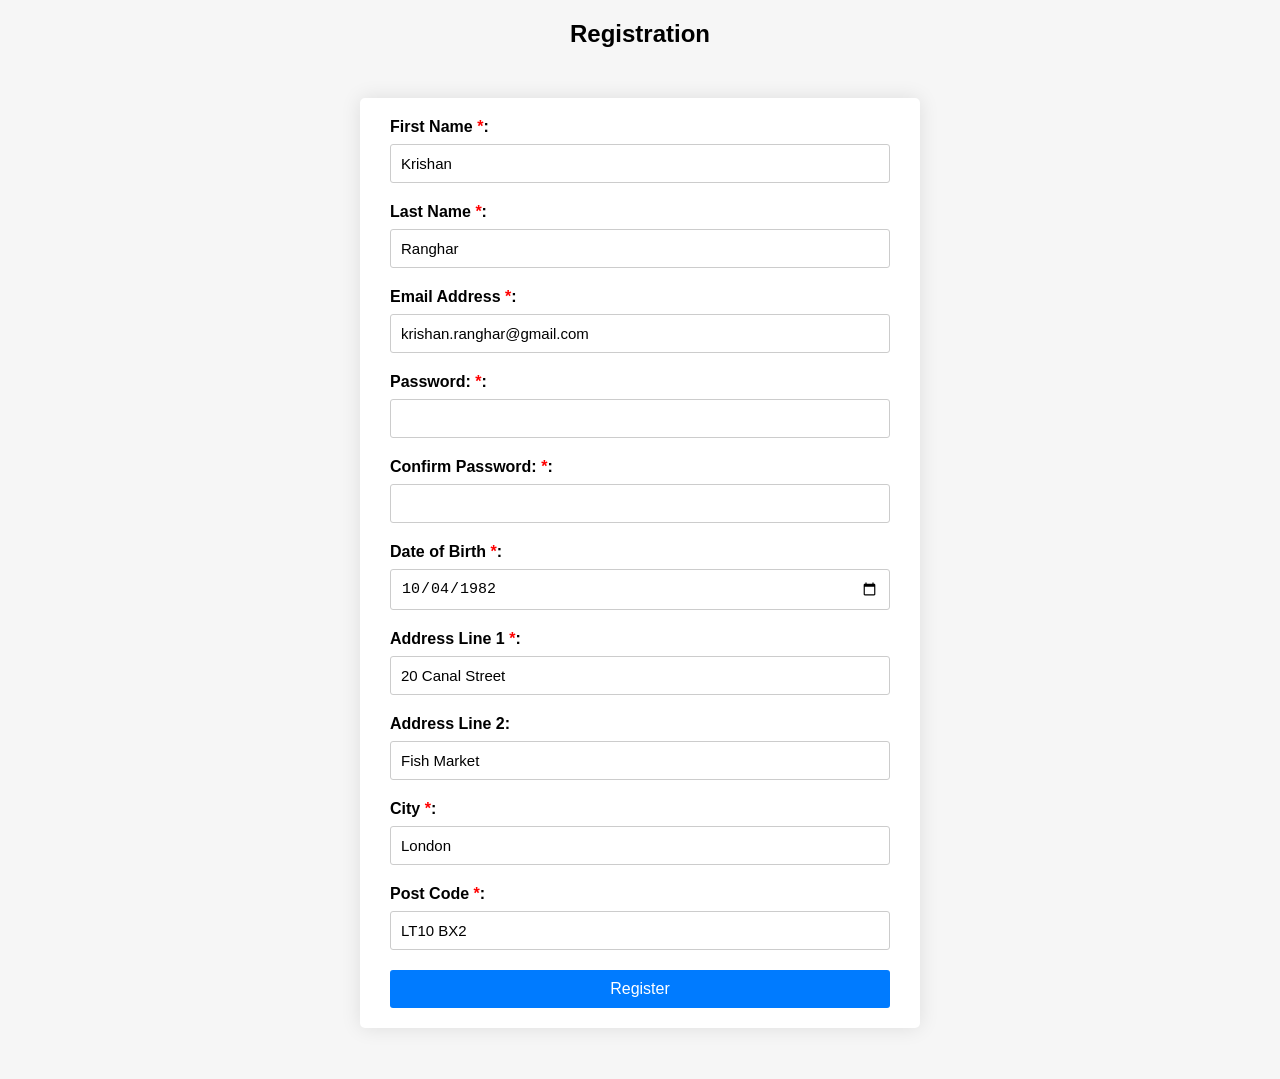
<file: index.html>
<!DOCTYPE html>
<html lang="en">
<head>
    <meta charset="UTF-8">
    <meta name="viewport" content="width=device-width, initial-scale=1.0">
    <title>Registration</title>
    <!-- Add styles -->
    <link rel="stylesheet" href="styles.css">
</head>
<body>

<h2>Registration</h2>

<form id="registrationForm">
    <label for="firstName">First Name <span class="mandatory">*</span>:</label>
    <input type="text" id="firstName" value="Krishan" required>
    
    <label for="lastName">Last Name <span class="mandatory">*</span>:</label>
    <input type="text" id="lastName" value="Ranghar" required>
    
    <label for="email">Email Address <span class="mandatory">*</span>:</label>
    <input type="email" id="email" value="krishan.ranghar@gmail.com" required>
    
    <label for="password">Password: <span class="mandatory">*</span>:</label>
    <input type="password" id="password" required>
    
    <label for="confirmPassword">Confirm Password: <span class="mandatory">*</span>:</label>
    <input type="password" id="confirmPassword" required>
    
    <label for="dob">Date of Birth <span class="mandatory">*</span>:</label>
    <input type="date" id="dob" value="1982-10-04" required>
    
    <label for="address1">Address Line 1 <span class="mandatory">*</span>:</label>
    <input type="text" id="address1" value="20 Canal Street" required>
    
    <label for="address2">Address Line 2:</label>
    <input type="text" id="address2" value="Fish Market" >
    
    <label for="city">City <span class="mandatory">*</span>:</label>
    <input type="text" id="city" value="London" required>
    
    <label for="postcode">Post Code <span class="mandatory">*</span>:</label>
    <input type="text" id="postcode" value="LT10 BX2" required>

    <input type="submit" value="Register">
</form>

<!-- Include your JS logic -->
<script src="script.js"></script>

</body>
</html>
</file>
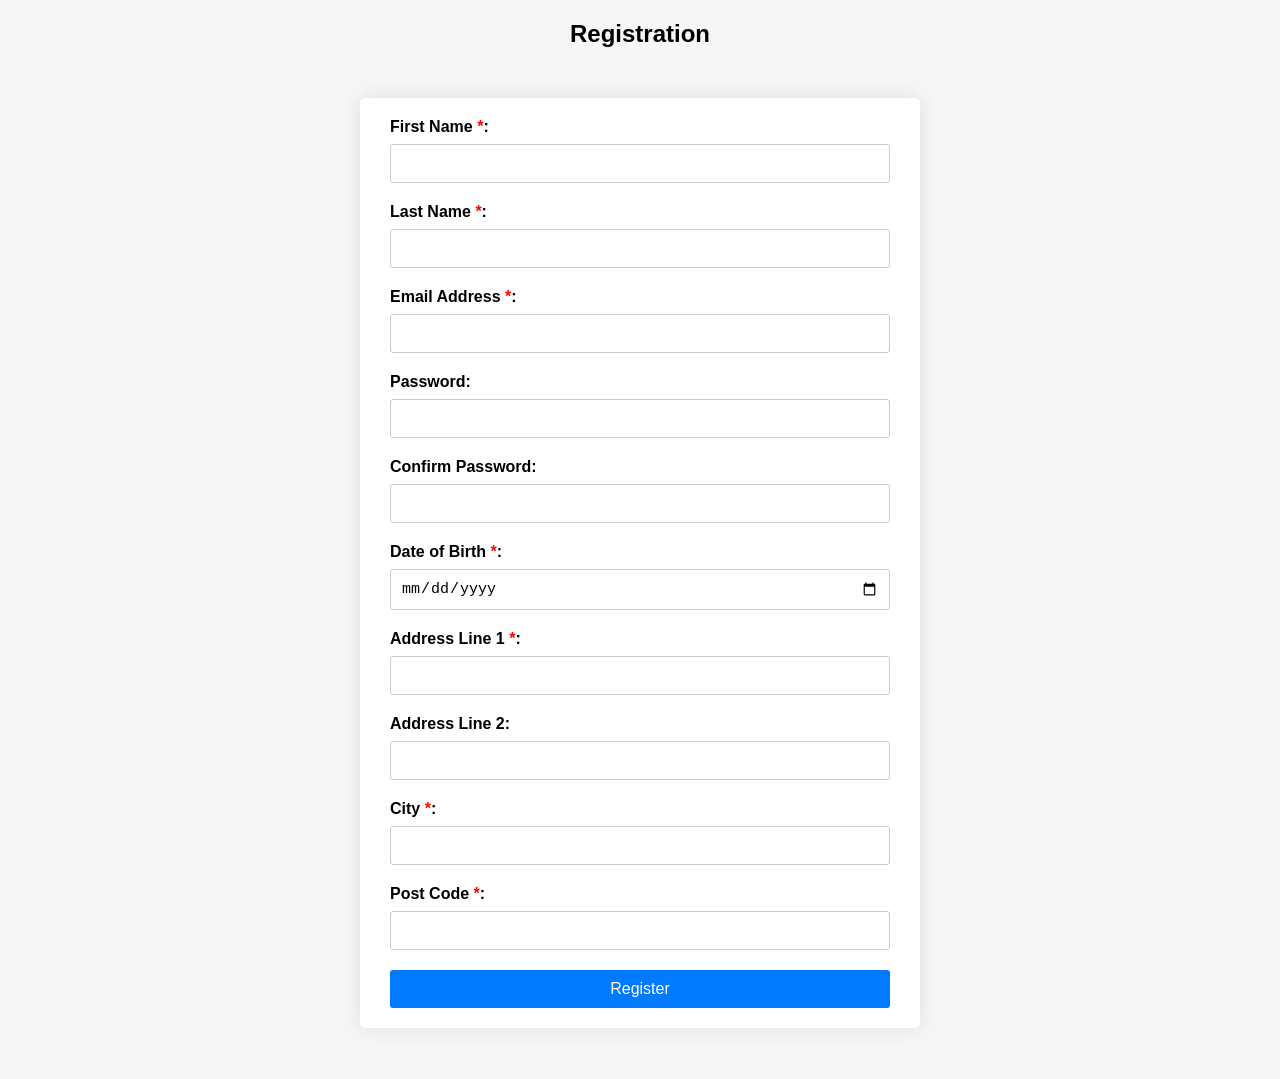
<file: index - Copy.html>
<!DOCTYPE html>
<html lang="en">
<head>
    <meta charset="UTF-8">
    <meta name="viewport" content="width=device-width, initial-scale=1.0">
    <title>Registration</title>
    <!-- Add styles -->
    <link rel="stylesheet" href="styles.css">
</head>
<body>

<h2>Registration</h2>

<form id="registrationForm">
    <label for="firstName">First Name <span class="mandatory">*</span>:</label>
    <input type="text" id="firstName" required>
    
    <label for="lastName">Last Name <span class="mandatory">*</span>:</label>
    <input type="text" id="lastName" required>
    
    <label for="email">Email Address <span class="mandatory">*</span>:</label>
    <input type="email" id="email" required>
    
    <label for="password">Password:</label>
    <input type="password" id="password">
    
    <label for="confirmPassword">Confirm Password:</label>
    <input type="password" id="confirmPassword">
    
    <label for="dob">Date of Birth <span class="mandatory">*</span>:</label>
    <input type="date" id="dob" required>
    
    <label for="address1">Address Line 1 <span class="mandatory">*</span>:</label>
    <input type="text" id="address1" required>
    
    <label for="address2">Address Line 2:</label>
    <input type="text" id="address2">
    
    <label for="city">City <span class="mandatory">*</span>:</label>
    <input type="text" id="city" required>
    
    <label for="postcode">Post Code <span class="mandatory">*</span>:</label>
    <input type="text" id="postcode" required>

    <input type="submit" value="Register">
</form>

<!-- Include your JS logic -->
<script src="script.js"></script>

</body>
</html>
</file>
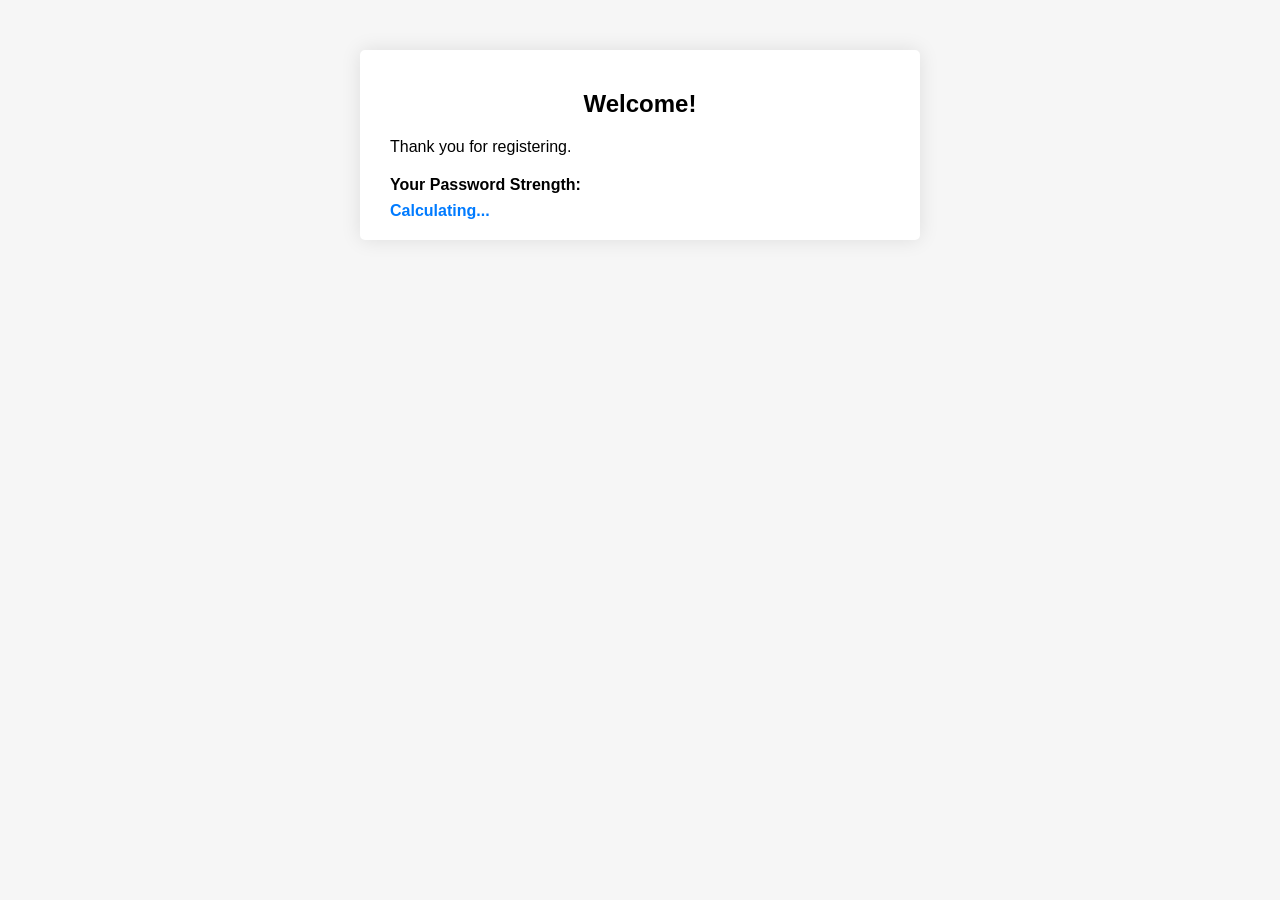
<file: page2.html>
<!DOCTYPE html>
<html lang="en">
<head>
    <meta charset="UTF-8">
    <meta name="viewport" content="width=device-width, initial-scale=1.0">
    <title>Welcome Page</title>
    <link rel="stylesheet" href="styles.css">
</head>
<body>

<div class="welcome-container">
    <h2>Welcome!</h2>
    <p>Thank you for registering.</p>
    <div class="password-strength">
        <label>Your Password Strength:</label>
        <span id="strengthValue">Calculating...</span>
    </div>
</div>

<script src="page2script.js"></script>

</body>
</html>
</file>
<file: styles.css>
body {
    font-family: 'Arial', sans-serif;
    background-color: #f6f6f6;
    margin: 0;
    padding: 0;
}

form {
    max-width: 500px;
    margin: 50px auto;
    background-color: #fff;
    padding: 20px 30px;
    box-shadow: 0px 0px 20px rgba(0, 0, 0, 0.1);
    border-radius: 5px;
}

label, input {
    width: 100%;
    box-sizing: border-box;
}

label {
    margin-bottom: 8px;
    display: block;
    font-weight: 600;
}

input[type="text"], 
input[type="password"], 
input[type="date"], 
input[type="email"] {
    width: 100%;
    padding: 10px;
    margin-bottom: 20px;
    border: 1px solid #ccc;
    border-radius: 3px;
    font-size: 15px;
}

input[type="submit"] {
    background-color: #007BFF;
    color: #fff;
    padding: 10px 15px;
    border: none;
    border-radius: 3px;
    cursor: pointer;
    font-size: 16px;
    transition: background-color 0.2s;
}

input[type="submit"]:hover {
    background-color: #0056b3;
}

.mandatory {
    color: red;
    font-weight: bold;
}

h2 {
    text-align: center;
    margin-bottom: 20px;
}

/* Styles specific to the welcome page */
.welcome-container {
    max-width: 500px;
    margin: 50px auto;
    background-color: #fff;
    padding: 20px 30px;
    box-shadow: 0px 0px 20px rgba(0, 0, 0, 0.1);
    border-radius: 5px;
}

.password-strength {
    margin-top: 20px;
}

#strengthValue {
    font-weight: bold;
    color: #007BFF;
}
</file>
